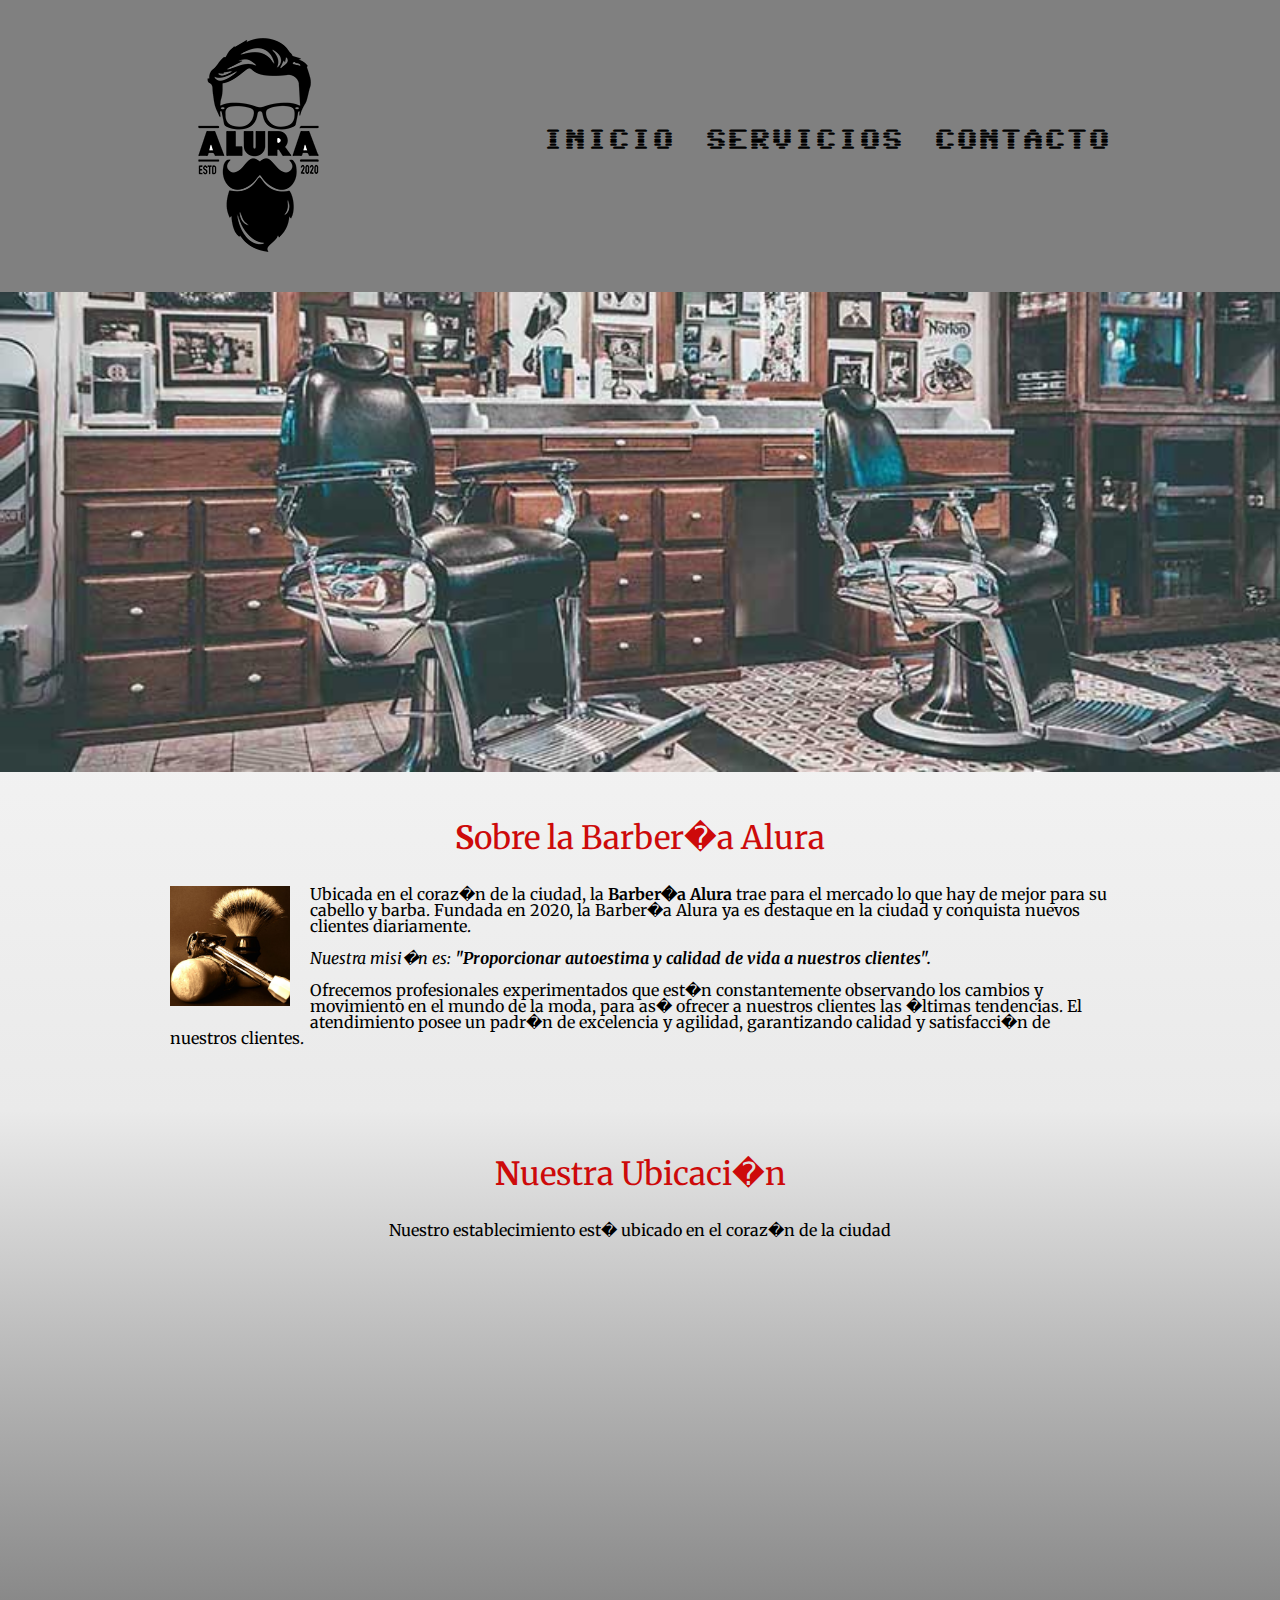
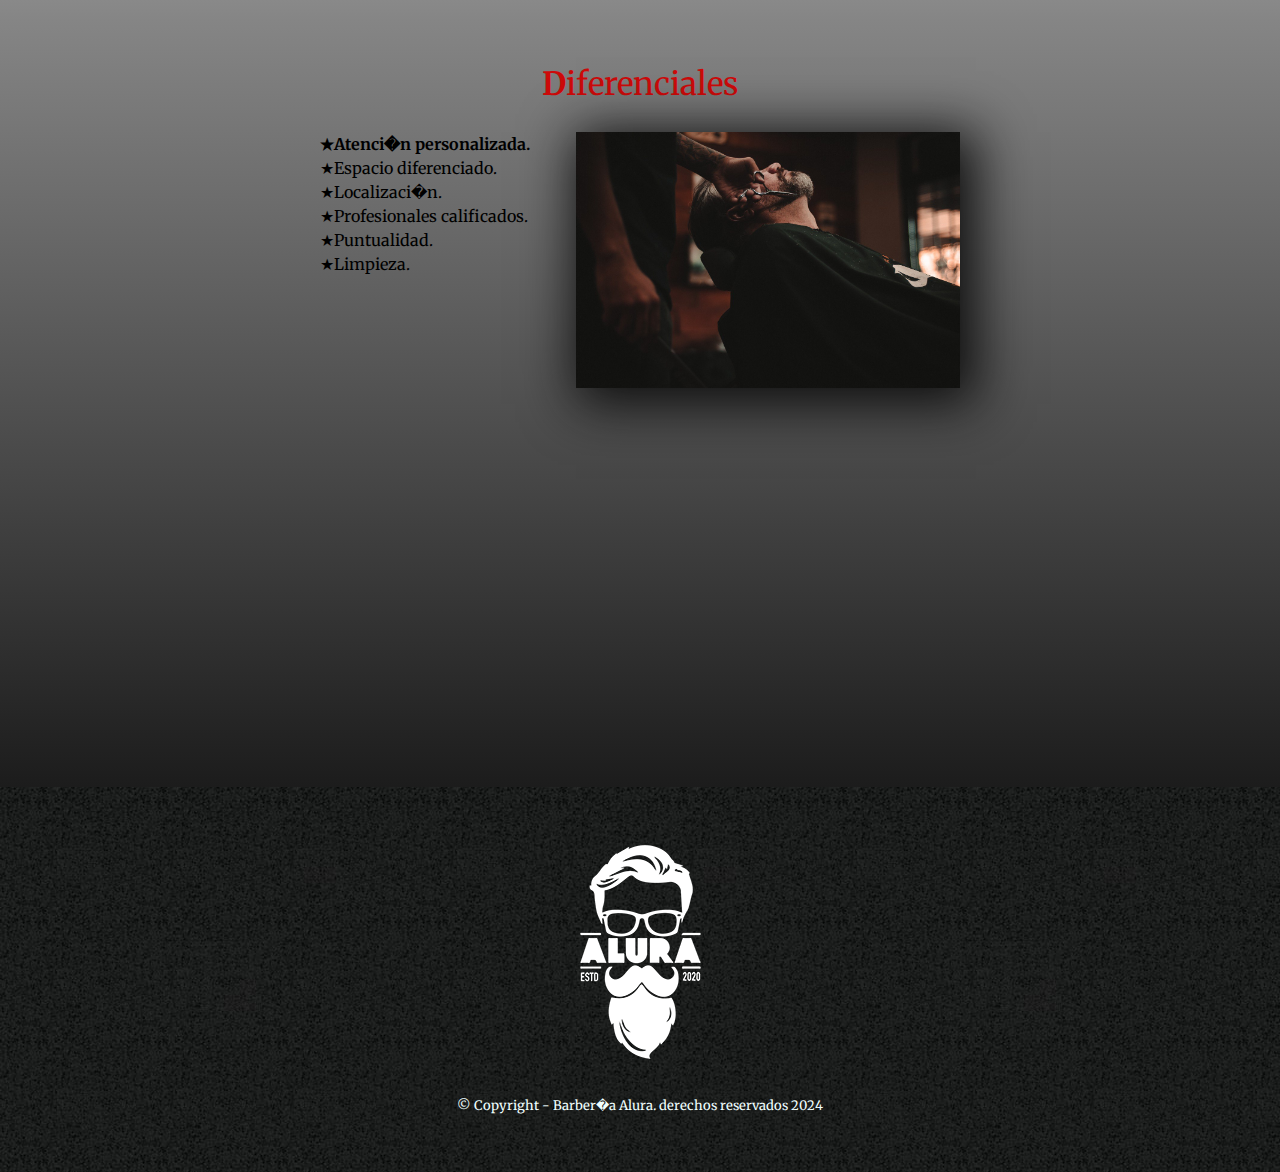
<file: index.html>
<!DOCTYPE html>


<html lang="es">

<head>

    <meta charset="utf-8" />
    <meta name="viewport" content="width=decive-width" />

    <title>Barber�a Alura</title>

    <link rel="stylesheet" href="reset.css" />
    <link rel="stylesheet" href="style.css" />

    <link rel="preconnect" href="https://fonts.googleapis.com">
    <link rel="preconnect" href="https://fonts.gstatic.com" crossorigin>
    <link href="https://fonts.googleapis.com/css2?family=Sixtyfour&display=swap" rel="stylesheet">
    <link href="https://fonts.googleapis.com/css2?family=Merriweather&family=Playfair+Display&family=Sixtyfour&display=swap" rel="stylesheet">

</head>

    <body>

        <header>
            <div class="encabezado">


                <h1>
                    <img src="imagenes/logo.png" />
                </h1>

                <nav>
                    <ul class="navPrincipal">
                        <li><a href="index.html">Inicio</a></li>
                        <li><a href="servicios.html">Servicios</a></li>
                        <li><a href="contacto.html">Contacto</a></li>
                    </ul>
                </nav>

            </div>

        </header>

        <main>
            <div class="fondoPrincipal">
                <img src="banner/banner.jpg" class="banner" />

                <section class="principal">

                    <h2 class="titulo-principal">Sobre la Barber�a Alura</h2>

                    <img class="utensilios" src="imagenes/utensilios[1].jpg" alt="Utensilios de un barbero." />

                    <p>Ubicada en el coraz�n de la ciudad, la <strong>Barber�a Alura</strong> trae para el mercado lo que hay de mejor para su cabello y barba. Fundada en 2020, la Barber�a Alura ya es destaque en la ciudad y conquista nuevos clientes diariamente.</p>

                    <p id="mision"><em>Nuestra misi�n es: <strong>"Proporcionar autoestima y calidad de vida a nuestros clientes".</strong></em></p>

                    <p>Ofrecemos profesionales experimentados que est�n constantemente observando los cambios y movimiento en el mundo de la moda, para as� ofrecer a nuestros clientes las �ltimas tendencias. El atendimiento posee un padr�n de excelencia y agilidad, garantizando calidad y satisfacci�n de nuestros clientes. </p>

                </section>
            </div>

            <section class="mapa">

                <h3 class="titulo-principal">Nuestra Ubicaci�n</h3>
                <p>Nuestro establecimiento est� ubicado en el coraz�n de la ciudad</p>
                <div class="mapaContenido">
                    <iframe src="https://www.google.com/maps/embed?pb=!1m18!1m12!1m3!1d3722.393946287385!2d-103.35897718264845!3d20.675877576044805!2m3!1f0!2f0!3f0!3m2!1i1024!2i768!4f13.1!3m3!1m2!1s0x8428ae02a0ca4135%3A0x89f16ffbb9ada6ca!2sEdificio%20de%20Rector%C3%ADa%20General%20de%20la%20Universidad%20de%20Guadalajara!5e0!3m2!1ses-419!2smx!4v1706463883020!5m2!1ses-419!2smx" width="100%" height="300" style="border:0;" allowfullscreen="" loading="lazy" referrerpolicy="no-referrer-when-downgrade"></iframe>
                </div>

            </section>

            <section class="diferenciales">

                <h3 class="titulo-principal">Diferenciales</h3>

                <div class="contenidoDiferenciales">

                    <ul class="listaDiferenciales">
                        <li class="item">Atenci�n personalizada.</li>
                        <li class="item">Espacio diferenciado.</li>
                        <li class="item">Localizaci�n.</li>
                        <li class="item">Profesionales calificados.</li>
                        <li class="item">Puntualidad.</li>
                        <li class="item">Limpieza.</li>
                    </ul><img src="banner/diferenciales.jpg" class="imgDiferenciales" />

                </div>

                <div class="video">

                    <iframe width="100%" height="315" src="https://www.youtube.com/embed/wcVVXUV0YUY?si=6mfKspQ505p89vyj" title="YouTube video player" frameborder="0" allow="accelerometer; autoplay; clipboard-write; encrypted-media; gyroscope; picture-in-picture; web-share" allowfullscreen></iframe>

                </div>

            </section>

        </main>

        <footer>
            <img src="imagenes/logo-blanco.png" />
            <p class="copyright">&copy Copyright - Barber�a Alura. derechos reservados 2024</p>
        </footer>

    </body>

</html>
</file>
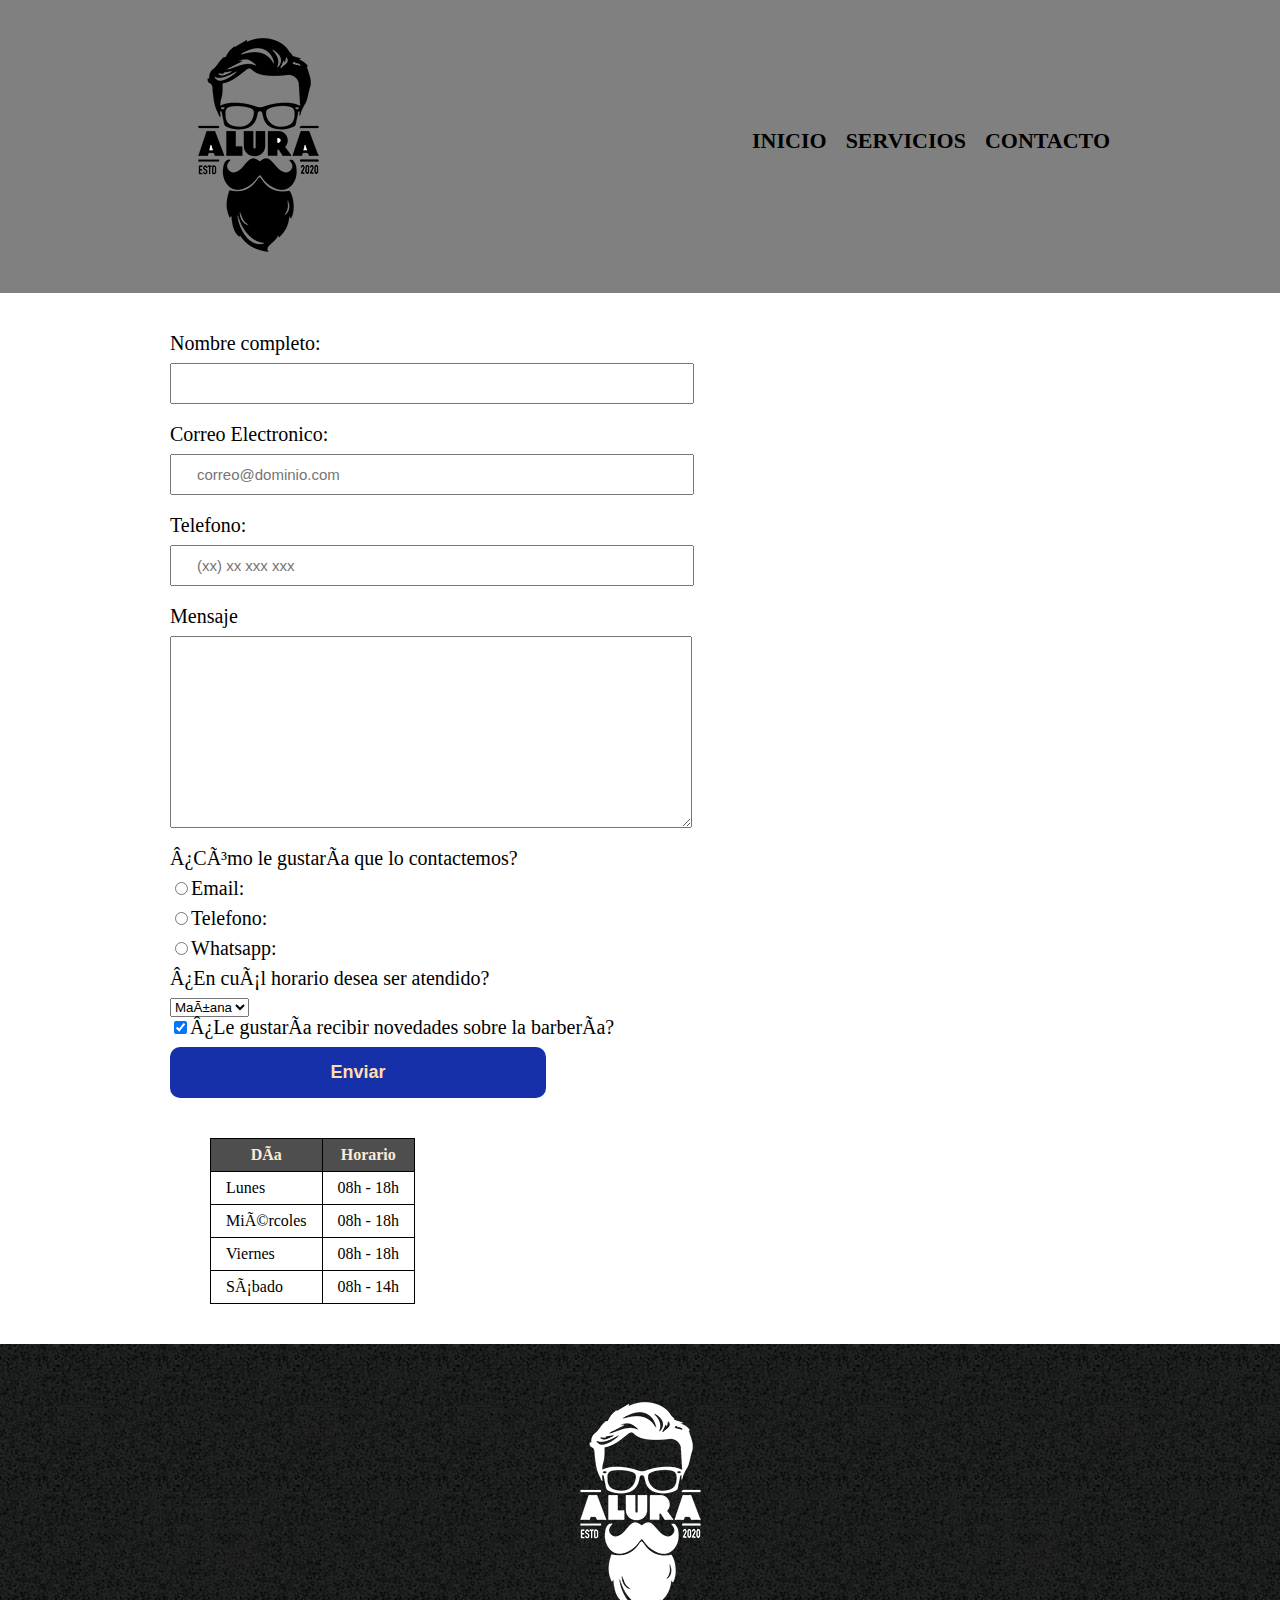
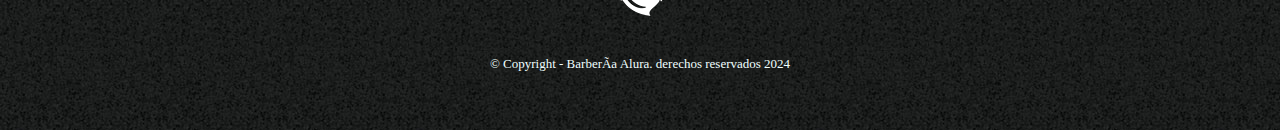
<file: contacto.html>
<!DOCTYPE html>

<html>

<head>

    <!--<meta charset="utf-8" />-->

    <title>Contacto-Barbería Alura</title>

    <link rel="stylesheet" href="reset.css" />
    <link rel="stylesheet" href="style.css" />

</head>

<body>

    <header>
        <div class="encabezado">


            <h1>
                <img src="imagenes/logo.png" alt="Logo de la barbería Alura"/>
            </h1>

            <nav>
                <ul>
                    <li><a href="index.html">Inicio</a></li>
                    <li><a href="servicios.html">Servicios</a></li>
                    <li><a href="contacto.html">Contacto</a></li>
                </ul>
            </nav>

        </div>

    </header>

    <main class="mainContacto">
        
        <form>

            <label for="nombreCompleto">Nombre completo:</label>
            <input type="text" id="nombreCompleto" class="inputPadron" required/>

            <label for="correo">Correo Electronico:</label>
            <input type="email" id="correo"  class="inputPadron" required placeholder="correo@dominio.com"/>
            

            <label for="telefono">Telefono:</label>
            <input type="tel" id="telefono"  class="inputPadron" required placeholder="(xx) xx xxx xxx"/>

            <label for="mensaje">Mensaje</label>
            <textarea cols="70" rows="10" id="mensaje"  class="inputPadron"></textarea>

            <fieldset>

                <legend>¿Cómo le gustaría que lo contactemos?</legend>

                <label for="radio-email"> <input type="radio" value="email" name="contacto" id="radio-email" />Email:</label>
               
                <label for="radio-telefono"> <input type="radio" value="telefono" name="contacto" id="radio-telefono" />Telefono:</label>
               
                <label for="radio-whatsapp"><input type="radio" value="whatsapp" name="contacto" id="radio-whatsapp" />Whatsapp:</label>

            </fieldset>

            <fieldset>
                <legend>¿En cuál horario desea ser atendido?</legend>
                <select>

                    <option>Mañana</option>
                    <option>Tarde</option>
                    <option>Noche</option>

                </select>
            </fieldset>

            <label class="checkbox"><input type="checkbox" checked/>¿Le gustaría recibir novedades sobre la barbería?</label>

            <input type="submit" value="Enviar" class="enviar"/>

        </form>

        <table>
            <thead>

                <tr>
                    <th>Día</th>
                    <th>Horario</th>
                </tr>

            </thead>
            <tbody>

                <tr>
                    <td>Lunes</td>
                    <td>08h - 18h</td>
                </tr>

                <tr>
                    <td>Miércoles</td>
                    <td>08h - 18h</td>
                </tr>

                <tr>
                    <td>Viernes</td>
                    <td>08h - 18h</td>
                </tr>

                <tr>
                    <td>Sábado</td>
                    <td>08h - 14h</td>
                </tr>

            </tbody>
            

        </table>

    </main>

    <footer>
        <img src="imagenes/logo-blanco.png" alt="Logo de la barbería Alura."/>
        <p class="copyright">&copy Copyright - Barbería Alura. derechos reservados 2024</p>
    </footer>


</body>


</html>
</file>
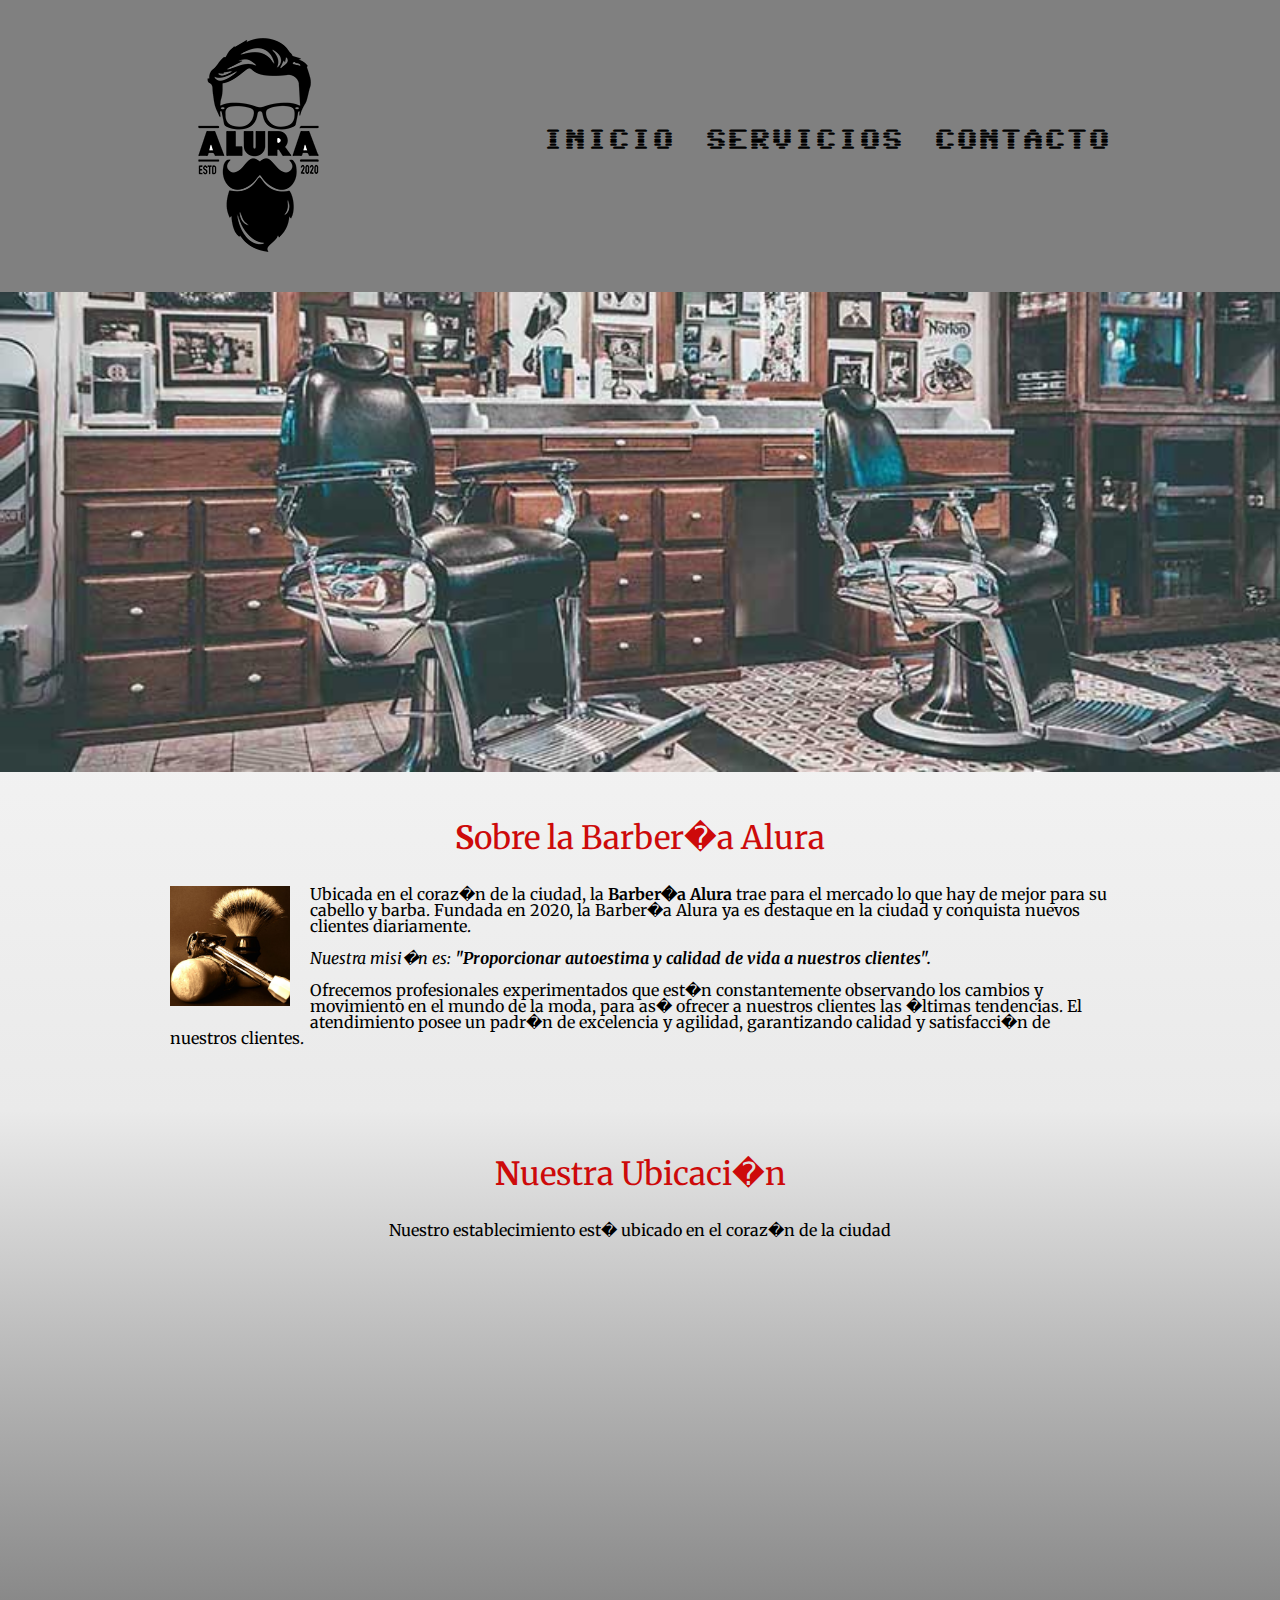
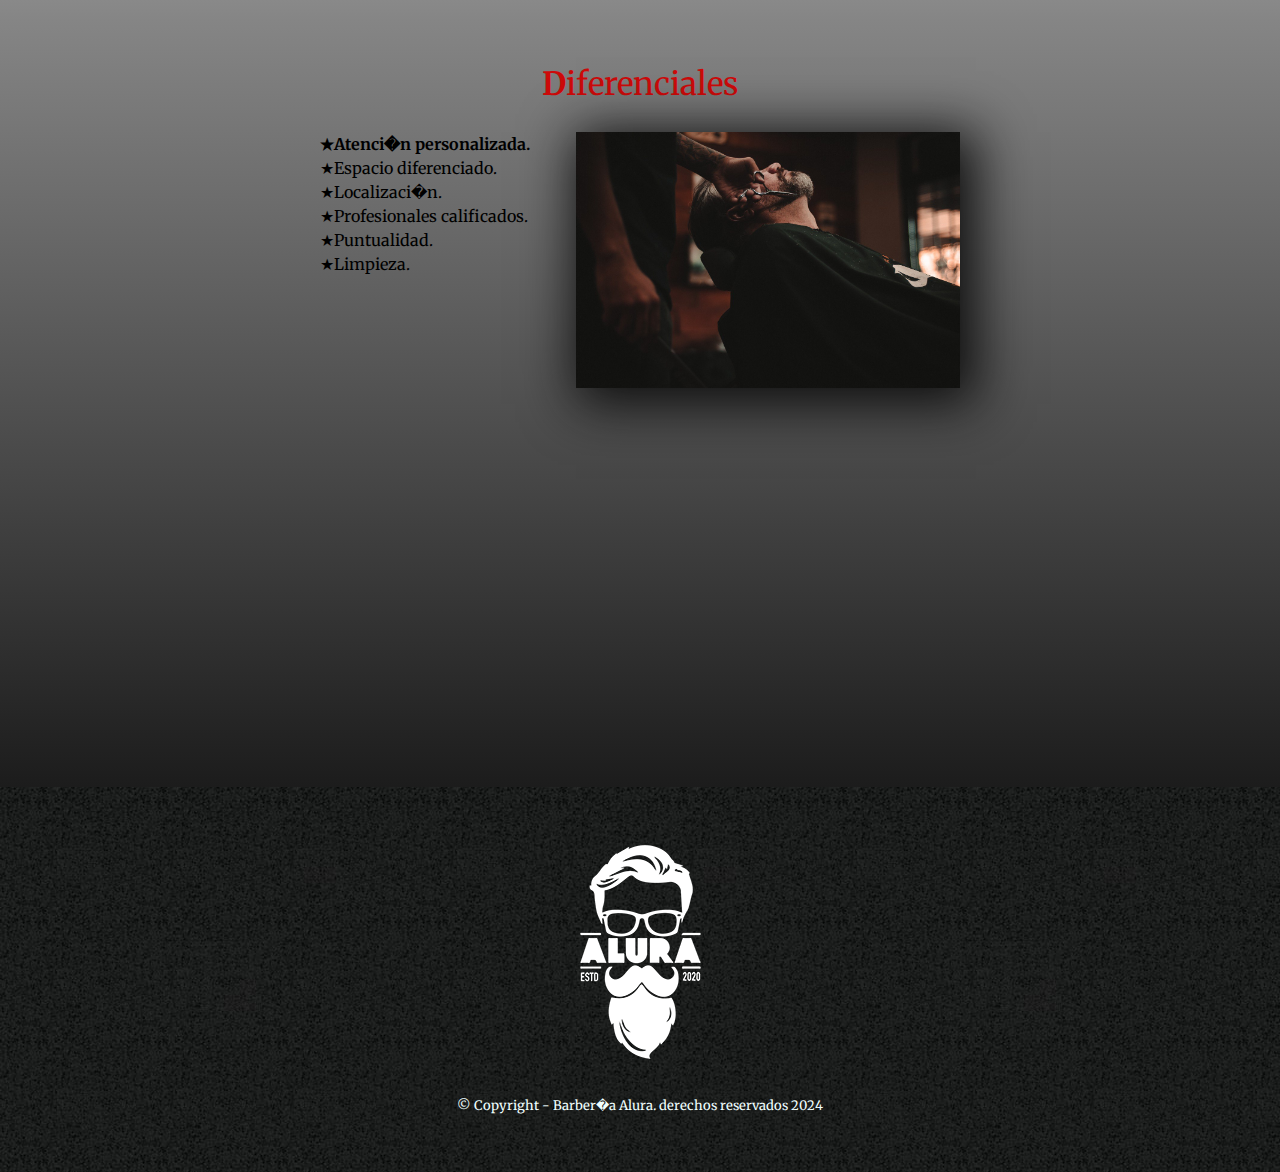
<file: pagprincipal.html>
<!DOCTYPE html>


<html lang="es">

<head>

    <meta charset="utf-8" />
    <meta name="viewport" content="width=decive-width" />

    <title>Barber�a Alura</title>

    <link rel="stylesheet" href="reset.css" />
    <link rel="stylesheet" href="style.css" />

    <link rel="preconnect" href="https://fonts.googleapis.com">
    <link rel="preconnect" href="https://fonts.gstatic.com" crossorigin>
    <link href="https://fonts.googleapis.com/css2?family=Sixtyfour&display=swap" rel="stylesheet">
    <link href="https://fonts.googleapis.com/css2?family=Merriweather&family=Playfair+Display&family=Sixtyfour&display=swap" rel="stylesheet">

</head>

    <body>

        <header>
            <div class="encabezado">


                <h1>
                    <img src="imagenes/logo.png" />
                </h1>

                <nav>
                    <ul class="navPrincipal">
                        <li><a href="pagprincipal.html">Inicio</a></li>
                        <li><a href="servicios.html">Servicios</a></li>
                        <li><a href="contacto.html">Contacto</a></li>
                    </ul>
                </nav>

            </div>

        </header>

        <main>
            <div class="fondoPrincipal">
                <img src="banner/banner.jpg" class="banner" />

                <section class="principal">

                    <h2 class="titulo-principal">Sobre la Barber�a Alura</h2>

                    <img class="utensilios" src="imagenes/utensilios[1].jpg" alt="Utensilios de un barbero." />

                    <p>Ubicada en el coraz�n de la ciudad, la <strong>Barber�a Alura</strong> trae para el mercado lo que hay de mejor para su cabello y barba. Fundada en 2020, la Barber�a Alura ya es destaque en la ciudad y conquista nuevos clientes diariamente.</p>

                    <p id="mision"><em>Nuestra misi�n es: <strong>"Proporcionar autoestima y calidad de vida a nuestros clientes".</strong></em></p>

                    <p>Ofrecemos profesionales experimentados que est�n constantemente observando los cambios y movimiento en el mundo de la moda, para as� ofrecer a nuestros clientes las �ltimas tendencias. El atendimiento posee un padr�n de excelencia y agilidad, garantizando calidad y satisfacci�n de nuestros clientes. </p>

                </section>
            </div>

            <section class="mapa">

                <h3 class="titulo-principal">Nuestra Ubicaci�n</h3>
                <p>Nuestro establecimiento est� ubicado en el coraz�n de la ciudad</p>
                <div class="mapaContenido">
                    <iframe src="https://www.google.com/maps/embed?pb=!1m18!1m12!1m3!1d3722.393946287385!2d-103.35897718264845!3d20.675877576044805!2m3!1f0!2f0!3f0!3m2!1i1024!2i768!4f13.1!3m3!1m2!1s0x8428ae02a0ca4135%3A0x89f16ffbb9ada6ca!2sEdificio%20de%20Rector%C3%ADa%20General%20de%20la%20Universidad%20de%20Guadalajara!5e0!3m2!1ses-419!2smx!4v1706463883020!5m2!1ses-419!2smx" width="100%" height="300" style="border:0;" allowfullscreen="" loading="lazy" referrerpolicy="no-referrer-when-downgrade"></iframe>
                </div>

            </section>

            <section class="diferenciales">

                <h3 class="titulo-principal">Diferenciales</h3>

                <div class="contenidoDiferenciales">

                    <ul class="listaDiferenciales">
                        <li class="item">Atenci�n personalizada.</li>
                        <li class="item">Espacio diferenciado.</li>
                        <li class="item">Localizaci�n.</li>
                        <li class="item">Profesionales calificados.</li>
                        <li class="item">Puntualidad.</li>
                        <li class="item">Limpieza.</li>
                    </ul><img src="banner/diferenciales.jpg" class="imgDiferenciales" />

                </div>

                <div class="video">

                    <iframe width="100%" height="315" src="https://www.youtube.com/embed/wcVVXUV0YUY?si=6mfKspQ505p89vyj" title="YouTube video player" frameborder="0" allow="accelerometer; autoplay; clipboard-write; encrypted-media; gyroscope; picture-in-picture; web-share" allowfullscreen></iframe>

                </div>

            </section>

        </main>

        <footer>
            <img src="imagenes/logo-blanco.png" />
            <p class="copyright">&copy Copyright - Barber�a Alura. derechos reservados 2024</p>
        </footer>

    </body>

</html>
</file>
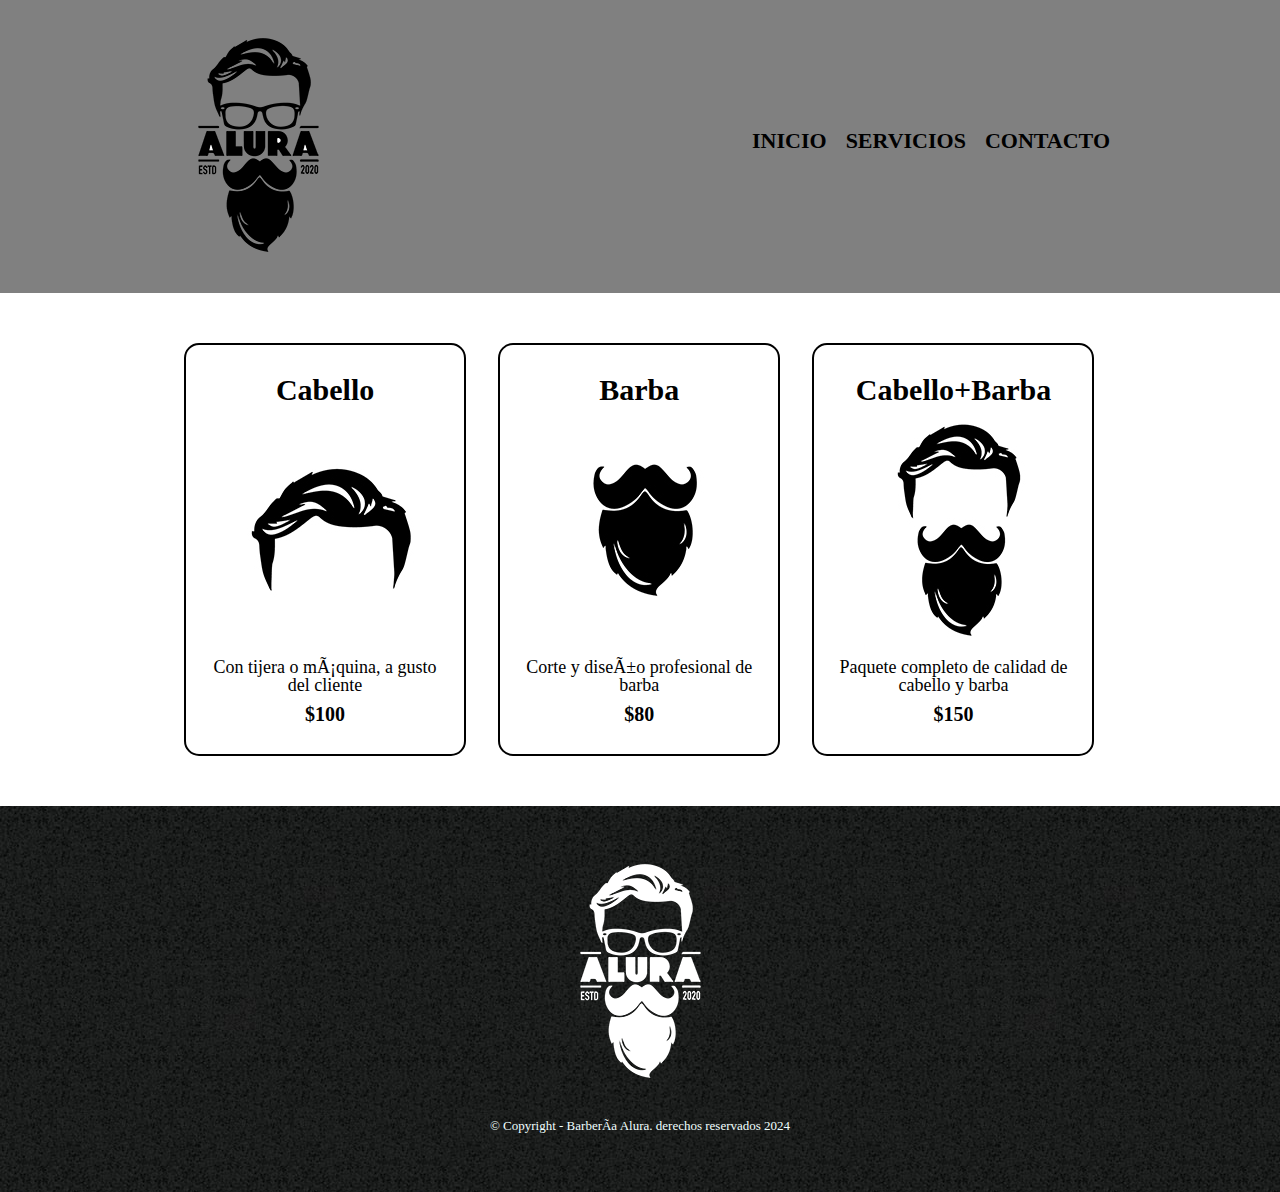
<file: servicios.html>
<!DOCTYPE html>

<html>

    <head>

        <!--<meta charset="utf-8" />-->

        <title>Servicios-Barbería Alura</title>

        <link rel="stylesheet" href="reset.css"/>
        <link rel="stylesheet" href="style.css"/>

    </head>

    <body>

        <header>
            <div class="encabezado">


                <h1>
                    <img src="imagenes/logo.png" />
                </h1>

                <nav>
                    <ul>
                        <li><a href="index.html">Inicio</a></li>
                        <li><a href="servicios.html">Servicios</a></li>
                        <li><a href="contacto.html">Contacto</a></li>
                    </ul>
                </nav>

            </div>

        </header>

        <main>
            <ul class="servicios">
                <li>
                    <h2>Cabello</h2>
                    <img src="imagenes/cabello.jpg" />
                    <p class="servicio-descripcion">Con tijera o máquina, a gusto del cliente</p>
                    <p class="servicio-precio">$100</p>
                </li>
                <li>
                    <h2>Barba</h2>
                    <img src="imagenes/barba.jpg" />
                    <p class="servicio-descripcion">Corte y diseño profesional de barba</p>
                    <p class="servicio-precio">$80</p>
                </li>
                <li>
                    <h2>Cabello+Barba</h2>
                    <img src="imagenes/cabello+barba.jpg" />
                    <p class="servicio-descripcion">Paquete completo de calidad de cabello y barba</p>
                    <p class="servicio-precio">$150</p>
                </li>
            </ul>

        </main>

        <footer>
            <img src="imagenes/logo-blanco.png" />
            <p class="copyright">&copy Copyright - Barbería Alura. derechos reservados 2024</p>
        </footer>


    </body>

    
</html>
</file>
<file: style.css>
﻿body {
    font-family: 'Merriweather', serif;
}

header {
    background: #808080;
    padding: 20px 0px;
}

.encabezado {
    width: 940px;
    position: relative;
    margin: 0 auto;
}

nav {
    position: absolute;
    top: 110px;
    right: 0;
}

nav li {
    display: inline;
    margin: 0 0 0 15px;
}

nav a {
    text-transform: uppercase;
    color: black;
    font-weight: bold;
    font-size: 22px;
    text-decoration: none;
}

nav a:hover {
    color: lime;
    text-decoration: underline;
}

.mainContacto {
    width: 940px;
    margin: 0 auto;
}

.servicios {
    width: 940px;
    position: relative;
    margin: 0 auto;
    padding: 50px;
}

.servicios li {
    display: inline-block;
    text-align: center;
    width: 30%;
    vertical-align: top;
    margin: 0 1.5%;
    padding: 30px 20px;
    box-sizing: border-box;
    border-color: black;
    border-width: 2px;
    border-style: solid;
    border-radius: 15px;
    cursor: pointer;
}

.servicios li:hover {
    border-color: lime;
}

.servicios li:active {
    border-color: blue;
}

.servicios h2 {
    font-weight: bold;
    font-size: 30px;
}

.servicios li:hover h2 {
    font-size: 35px;
}

.servicio-descripcion {
    font-size: 18px;
}

.servicio-precio {
    font-size: 20px;
    font-weight: bold;
    margin-top: 10px;
}

footer {
    text-align: center;
    background: url(imagenes/bg.jpg);
    padding: 40px;
}

.copyright {
    color:azure;
    font-size: 13px;
    margin: 20px;
}


form {
    margin: 40px 0;
}

form label, form legend{
    display: block;
    font-size: 20px;
    margin: 0 0 10px;
}

.inputPadron {
    display: block;
    margin: 0 0 20px;
    padding: 10px 25px;
    width: 50%;
    font-size: 15px;
}
.checkbox {
    margin: 20px, 0;
}

.enviar { 
    width: 40%;
    padding: 15px 0;
    font-size: 18px;
    font-weight: bold;
    color: navajowhite;
    background: #1630aa;
    border: none;
    border-radius: 10px;
    transition: 1s all;
    cursor: pointer;
}

.enviar:hover {
    background: #001a81;
    transform: scale(1.10) rotate(-12deg);
}

table {
    margin: 40px 40px;
}

thead { 
    background: #4e4e4e;
    color:antiquewhite;
    font-weight: bold;
}

td, th {
    border: 1px solid black;
    padding: 8px 15px;
}

/*CSS para la pagina principal*/

.navPrincipal {
    font-family: 'Sixtyfour', sans-serif;
}

.banner {
    width: 100%;
}

.fondoPrincipal {
    background: linear-gradient(#fcfcfc, #eaeaea);
}

.principal {
    width: 940px;
    margin: 0 auto;
    padding: 3em 0;
}

.titulo-principal {
    text-align: center;
    font-size: 2em;
    margin: 0 0 1em;
    color:rgba(205,10,10, 100%);
    clear: left;
}

.titulo-principal:first-letter {
    font-weight: bold;
}

.principal p {
    margin: 0 0 1em;
}

.principal strong{ 
    font-weight: bold;
}

.principal em {
    font-style: italic;
}

.utensilios {
    width: 120px;
    float: left;
    margin: 0 20px 20px 0;
}

.mapa {
    padding: 3em 0;
    background: linear-gradient(#eaeaea, #858585);
}

.mapa p {
    margin: 0 0 2em 0;
    text-align: center;
}

.mapaContenido {
    width: 940px;
    margin: 0 auto;
}

.diferenciales {
    padding: 3em 0;
    background: linear-gradient(#858585, #1c1c1c);
}

.contenidoDiferenciales {
    width: 640px;
    margin: 0 auto;
}

.listaDiferenciales {
    width: 40%;
    vertical-align: top;
    display: inline-block;
}

.item {
    line-height: 1.5;
}

.item:first-child {
    font-weight: bold;
}

.item::before {
    content: "★";
}

.imgDiferenciales {
    width: 60%;
    transition: 600ms;
    box-shadow: 8px 8px 50px 8px #0c0c0c;
}

.imgDiferenciales:hover {
    opacity: 40%;
}

.video { 
    width: 560px; 
    margin: 1em auto;
}

@media screen and (max-width:500px) {
    h1 {
        text-align:center;
    }

    nav {
        position: static;
    }

    .caja, .principal, .mapaContenido, .contenidoDiferenciales, .video, .encabezado, .mainContacto, .servicios{
        width: auto;
    }

    .servicios li {
        width: 100%;
        margin: 3% 0 3% 0;
    }

    .mainContacto {
        margin: 0 0 0 10%;
    }

    .listaDiferenciales, .imgDiferenciales{
        width: 100%;
    }
}
</file>
